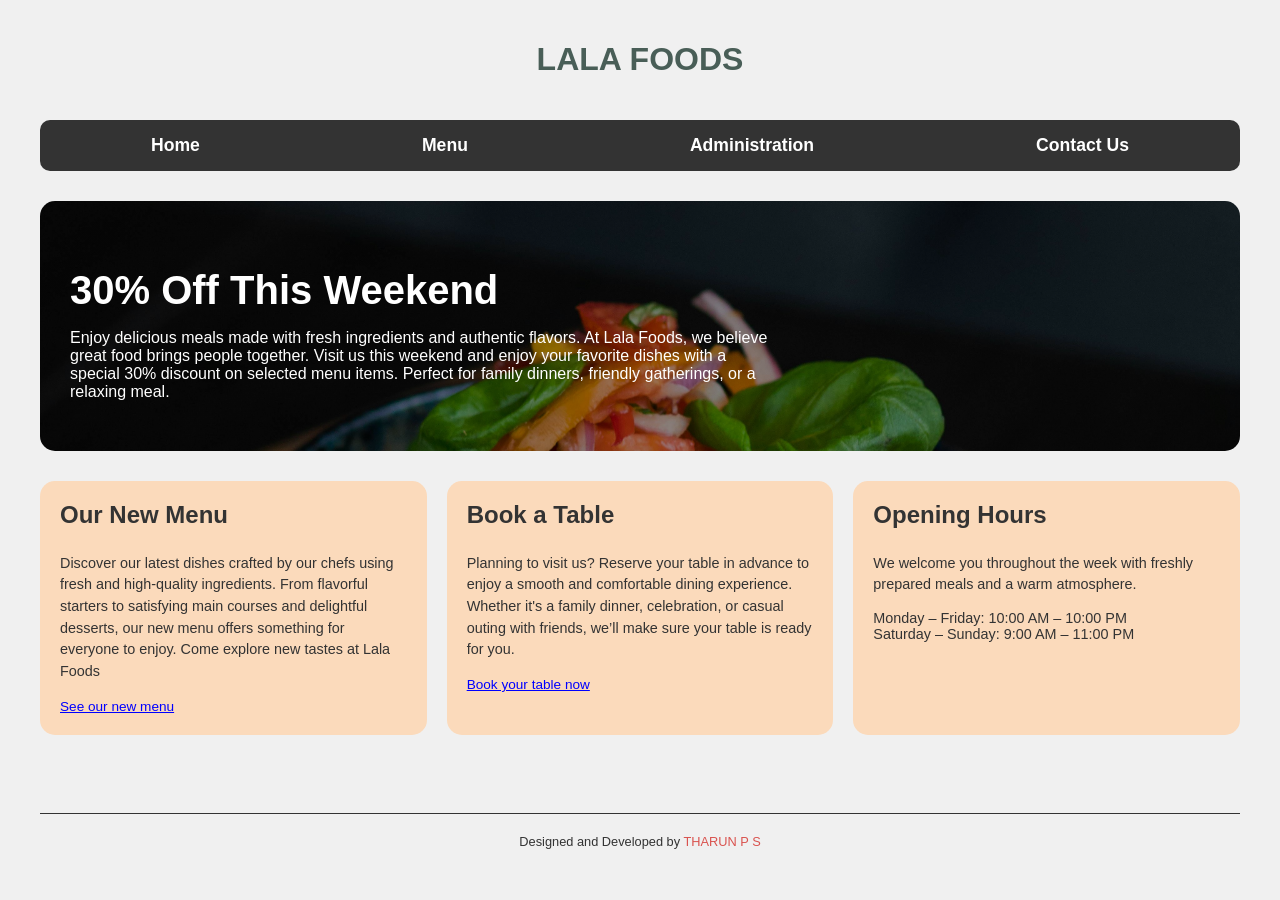
<file: project1/app1/static/index.html>
<!doctype html>
<html lang="en">
  <head>
    <meta charset="UTF-8" />
    <meta name="viewport" content="width=device-width, initial-scale=1.0" />
    <title>lala foods</title>
    <link rel="stylesheet" href="style.css" />
  </head>
  <body>
    <header>
      <h1>lala foods</h1>
    </header>

    <nav>
      <ul>
        <li><a href="#">Home</a></li>
        <li><a href="./menu.html">Menu</a></li>
        <li><a href="./admin.html">Administration</a></li>
        <li><a href="./contact.html">Contact Us</a></li>
      </ul>
    </nav>

    <section class="hero">
      <div class="hero-content">
        <h2>30% Off This Weekend</h2>
        <p>
          Enjoy delicious meals made with fresh ingredients and authentic flavors.
          At Lala Foods, we believe great food brings people together. Visit us this 
          weekend and enjoy your favorite dishes with a special 30% discount on 
          selected menu items. Perfect for family dinners, friendly gatherings, 
          or a relaxing meal.
        </p>
      </div>
    </section>

    <main class="container">
      <div class="card">
        <h3>Our New Menu</h3>
        <p>
          Discover our latest dishes crafted by our chefs using fresh and high-quality
          ingredients. From flavorful starters to satisfying main courses and delightful
          desserts, our new menu offers something for everyone to enjoy. Come explore 
          new tastes at Lala Foods
        </p>
        <a href="./menu.html" class="link">See our new menu</a>
      </div>

      <div class="card">
        <h3>Book a Table</h3>
        <p>
          Planning to visit us? Reserve your table in advance to enjoy a smooth 
          and comfortable dining experience. Whether it's a family dinner, 
          celebration, or casual outing with friends, we’ll make sure your 
          table is ready for you.
        </p>
        <a href="#" class="link">Book your table now</a>
      </div>

      <div class="card">
        <h3>Opening Hours</h3>
        <p>We welcome you throughout the week with freshly prepared meals and a warm atmosphere.</p>
        <ul class="hours">
          <li>Monday – Friday: 10:00 AM – 10:00 PM</li>
          <li>Saturday – Sunday: 9:00 AM – 11:00 PM</li>
          
        </ul>
      </div>
    </main>

    <footer>
      <hr class="footer-line" />
      <p class="credits">
        Designed and Developed by <span class="author">THARUN P S</span>
      </p>
    </footer>
  </body>
</html>
</file>
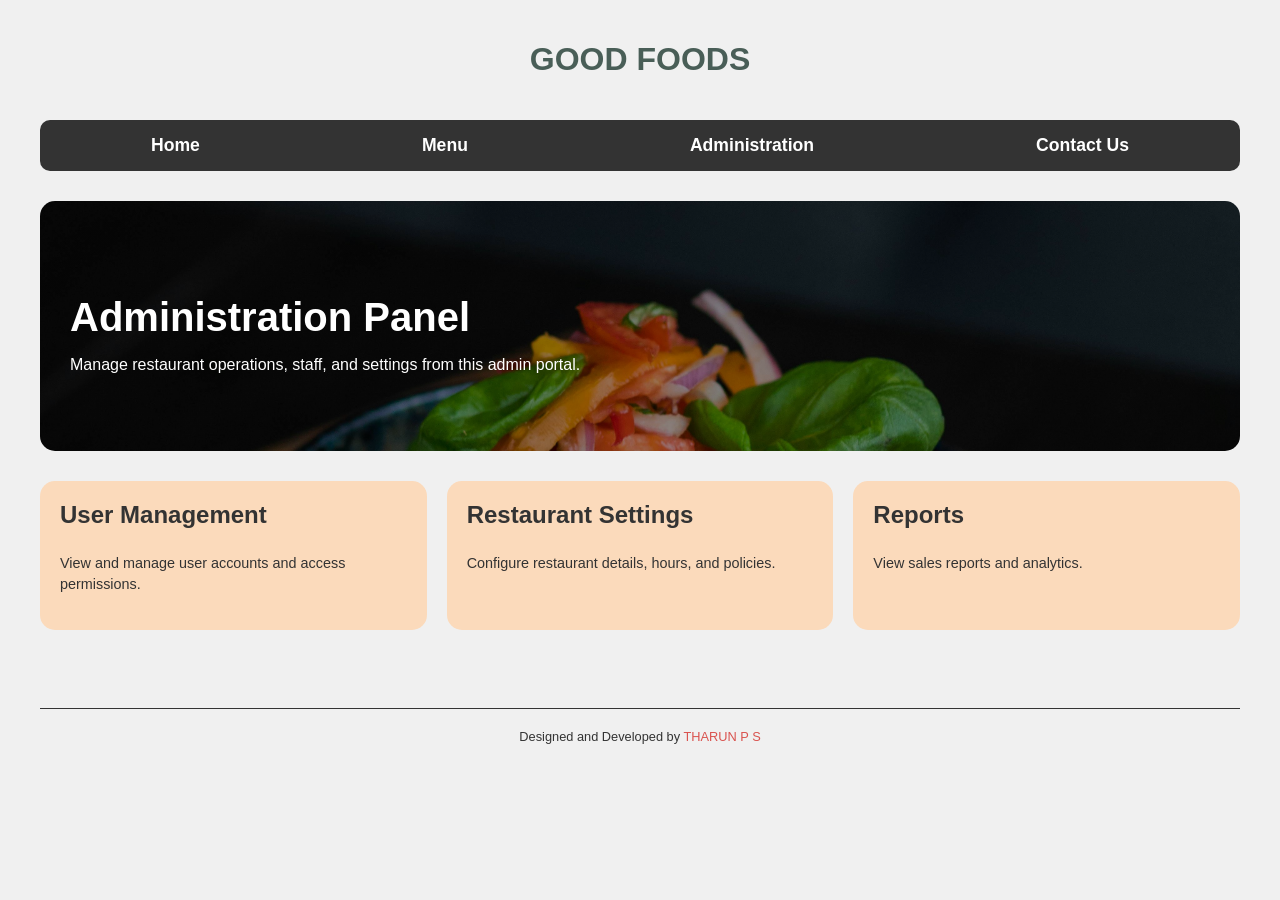
<file: project1/app1/static/admin.html>
<!doctype html>
<html lang="en">
  <head>
    <meta charset="UTF-8" />
    <meta name="viewport" content="width=device-width, initial-scale=1.0" />
    <title>Administration | Good Foods</title>
    <link rel="stylesheet" href="style.css" />
  </head>
  <body>
    <header>
      <h1>Good Foods</h1>
    </header>

    <nav>
      <ul>
        <li><a href="./index.html">Home</a></li>
        <li><a href="./menu.html">Menu</a></li>
        <li><a href="./admin.html">Administration</a></li>
        <li><a href="./contact.html">Contact Us</a></li>
      </ul>
    </nav>

    <section class="hero">
      <div class="hero-content">
        <h2>Administration Panel</h2>
        <p>
          Manage restaurant operations, staff, and settings from this admin
          portal.
        </p>
      </div>
    </section>

    <main class="container">
      <div class="card">
        <h3>User Management</h3>
        <p>View and manage user accounts and access permissions.</p>
      </div>

      <div class="card">
        <h3>Restaurant Settings</h3>
        <p>Configure restaurant details, hours, and policies.</p>
      </div>

      <div class="card">
        <h3>Reports</h3>
        <p>View sales reports and analytics.</p>
      </div>
    </main>
    <footer>
      <hr class="footer-line" />
      <p class="credits">
        Designed and Developed by <span class="author">THARUN P S</span>
      </p>
    </footer>
  </body>
</html>
</file>
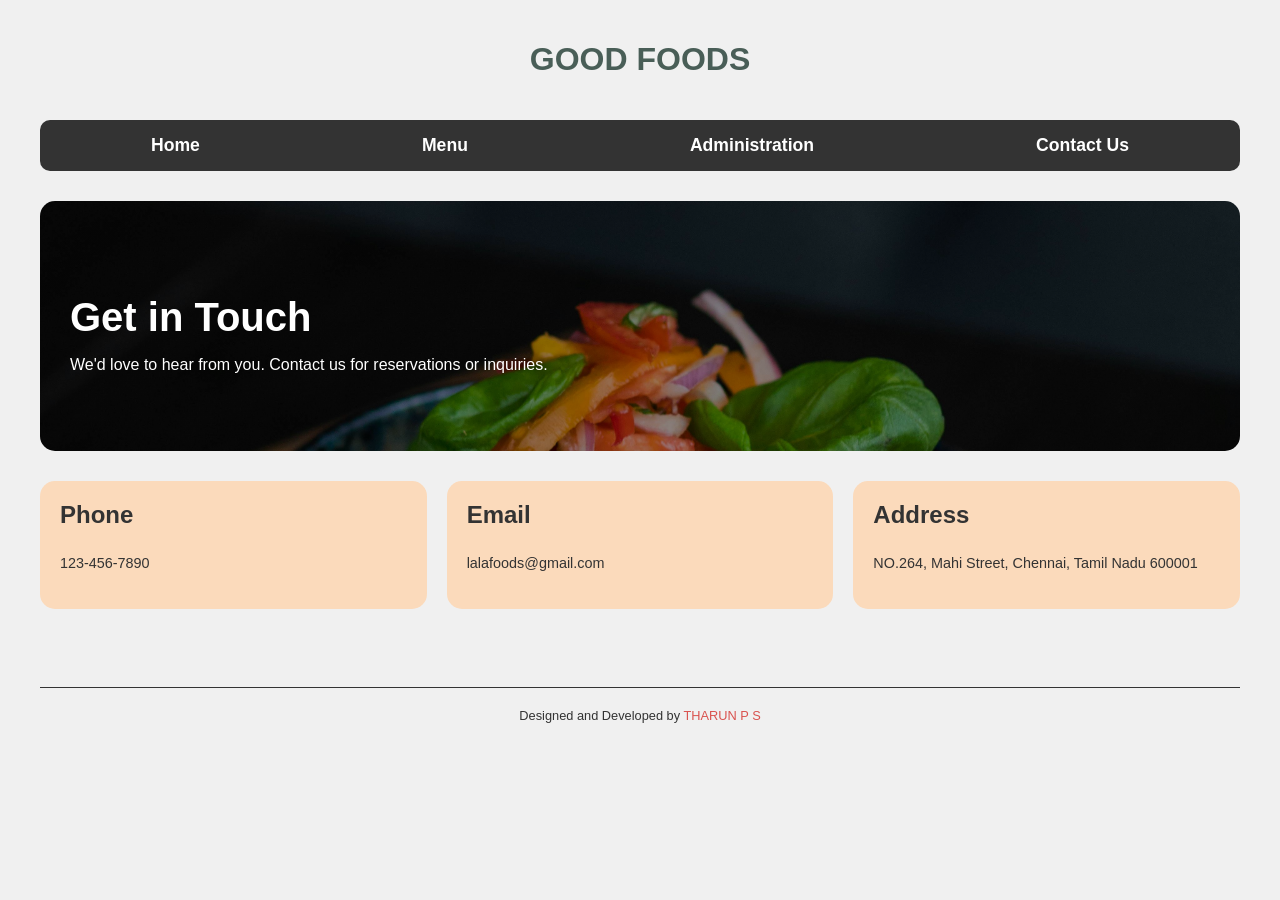
<file: project1/app1/static/contact.html>
<!doctype html>
<html lang="en">
  <head>
    <meta charset="UTF-8" />
    <meta name="viewport" content="width=device-width, initial-scale=1.0" />
    <title>Contact Us | Good Foods</title>
    <link rel="stylesheet" href="style.css" />
  </head>
  <body>
    <header>
      <h1>Good Foods</h1>
    </header>

    <nav>
      <ul>
        <li><a href="./index.html">Home</a></li>
        <li><a href="./menu.html">Menu</a></li>
        <li><a href="./admin.html">Administration</a></li>
        <li><a href="./contact.html">Contact Us</a></li>
      </ul>
    </nav>

    <section class="hero">
      <div class="hero-content">
        <h2>Get in Touch</h2>
        <p>
          We'd love to hear from you. Contact us for reservations or inquiries.
        </p>
      </div>
    </section>

    <main class="container">
      <div class="card">
        <h3>Phone</h3>
        <p>123-456-7890</p>
      </div>

      <div class="card">
        <h3>Email</h3>
        <p>lalafoods@gmail.com</p>
      </div>

      <div class="card">
        <h3>Address</h3>
        <p>NO.264, Mahi Street, Chennai, Tamil Nadu 600001</p>
      </div>
    </main>
    <footer>
      <hr class="footer-line" />
      <p class="credits">
        Designed and Developed by <span class="author">THARUN P S</span>
      </p>
    </footer>
  </body>
</html>
</file>
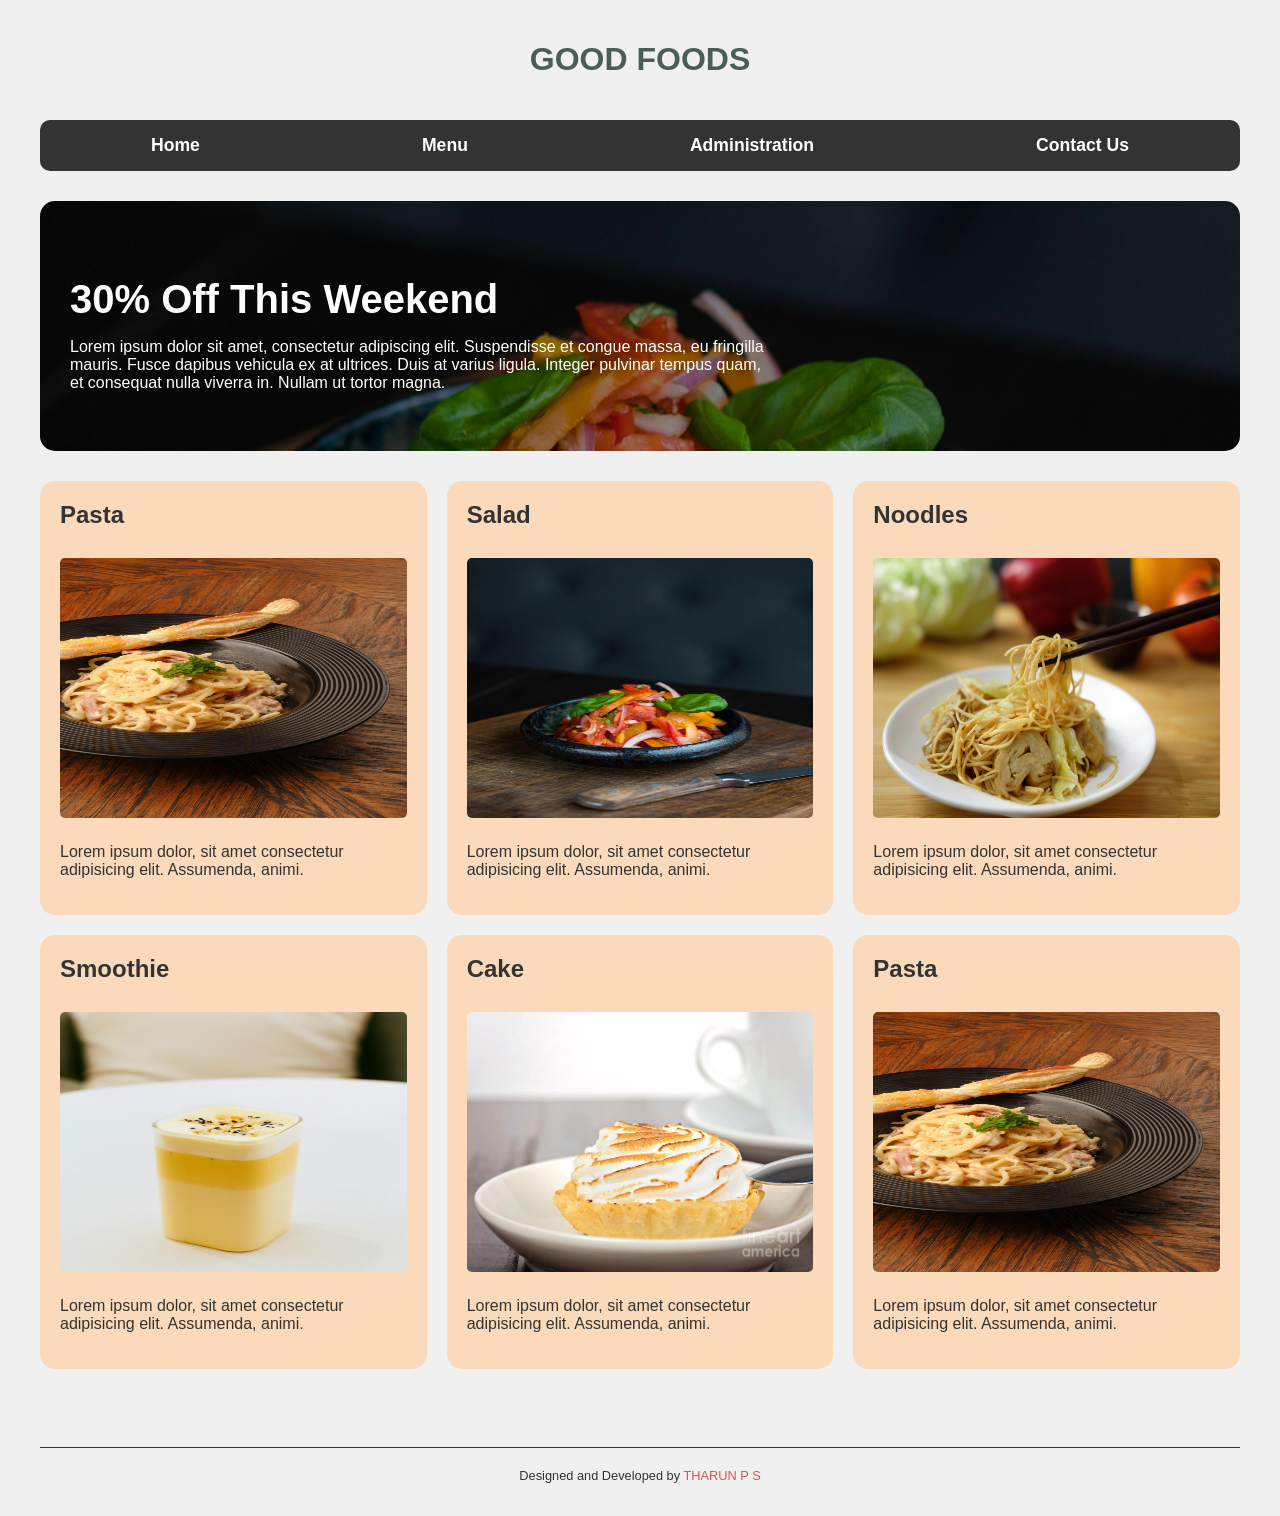
<file: project1/app1/static/menu.html>
<!doctype html>
<html lang="en">
  <head>
    <meta charset="UTF-8" />
    <meta name="viewport" content="width=device-width, initial-scale=1.0" />
    <title>Menu | lala foods</title>
    <link rel="stylesheet" href="style.css" />
  </head>
  <body>
    <header>
      <h1>Good Foods</h1>
    </header>

    <nav>
      <ul>
        <li><a href="./index.html">Home</a></li>
        <li><a href="./menu.html">Menu</a></li>
        <li><a href="./admin.html">Administration</a></li>
        <li><a href="./contact.html">Contact Us</a></li>
      </ul>
    </nav>

    <section class="hero">
      <div class="hero-content">
        <h2>30% Off This Weekend</h2>
        <p>
          Lorem ipsum dolor sit amet, consectetur adipiscing elit. Suspendisse
          et congue massa, eu fringilla mauris. Fusce dapibus vehicula ex at
          ultrices. Duis at varius ligula. Integer pulvinar tempus quam, et
          consequat nulla viverra in. Nullam ut tortor magna.
        </p>
      </div>
    </section>

    <main class="menu-container">
      <div class="menu-card">
        <h3>Pasta</h3>
        <img src="./pasta.jpg" />
        <p>
          Lorem ipsum dolor, sit amet consectetur adipisicing elit. Assumenda,
          animi.
        </p>
      </div>

      <div class="menu-card">
        <h3>Salad</h3>
        <img src="./salad.jpg" />
        <p>
          Lorem ipsum dolor, sit amet consectetur adipisicing elit. Assumenda,
          animi.
        </p>
      </div>

      <div class="menu-card">
        <h3>Noodles</h3>
        <img src="./noodles.jpg" />
        <p>
          Lorem ipsum dolor, sit amet consectetur adipisicing elit. Assumenda,
          animi.
        </p>
      </div>

      <div class="menu-card">
        <h3>Smoothie</h3>
        <img src="./smoothie.jpg" />
        <p>
          Lorem ipsum dolor, sit amet consectetur adipisicing elit. Assumenda,
          animi.
        </p>
      </div>

      <div class="menu-card">
        <h3>Cake</h3>
        <img src="./cake.jpg" />
        <p>
          Lorem ipsum dolor, sit amet consectetur adipisicing elit. Assumenda,
          animi.
        </p>
      </div>

      <div class="menu-card">
        <h3>Pasta</h3>
        <img src="./pasta.jpg" />
        <p>
          Lorem ipsum dolor, sit amet consectetur adipisicing elit. Assumenda,
          animi.
        </p>
      </div>
    </main>

    <footer>
      <hr class="footer-line" />
      <p class="credits">
        Designed and Developed by <span class="author">THARUN P S</span>
      </p>
    </footer>
  </body>
</html>
</file>
<file: project1/app1/static/style.css>
body {
  font-family: "Segoe UI", Tahoma, Geneva, Verdana, sans-serif;
  margin: 0;
  padding: 0;
  background-color: #f0f0f0;
  color: #333;
}

header {
  text-align: center;
  padding: 20px 0;
}

h1 {
  color: #495e57;
  text-transform: uppercase;
  font-weight: bold;
}

nav {
  background-color: #333;
  margin: 0 40px;
  border-radius: 10px;
}

nav ul {
  list-style: none;
  display: flex;
  justify-content: space-around;
  padding: 15px 0;
  margin: 0;
}

nav a {
  text-decoration: none;
  color: white;
  font-weight: bold;
  font-size: 1.1rem;
}

.hero {
  margin: 30px 40px;
  height: 250px;
  background:
    linear-gradient(rgba(0, 0, 0, 0.4), rgba(0, 0, 0, 0.4)), url("./salad.jpg");
  background-size: cover;
  background-position: center;
  border-radius: 15px;
  display: flex;
  align-items: center;
  padding: 0 30px;
}

.hero-content {
  color: white;
  max-width: 700px;
}

.hero-content h2 {
  font-size: 2.5rem;
  margin-bottom: 10px;
}

.container {
  display: flex;
  justify-content: space-between;
  padding: 0 40px;
  gap: 20px;
}

.card {
  background-color: #fbdabb;
  padding: 20px;
  border-radius: 15px;
  flex: 1;
}

.card h3 {
  margin-top: 0;
  font-size: 1.5rem;
}

.card img {
  width: 100%;
  border-radius: 5px;
  margin: 15px 0;
}

.card p {
  font-size: 0.9rem;
  line-height: 1.5;
}

.link {
  color: blue;
  text-decoration: underline;
  font-size: 0.85rem;
}

.hours {
  list-style: none;
  padding: 0;
  font-size: 0.9rem;
}

footer {
  margin-top: 50px;
  padding: 20px 40px;
}

.footer-line {
  flex-grow: 1;
  border: 0;
  border-top: 1px solid #333;
}

.credits {
  text-align: center;
  font-size: 0.8rem;
  margin-top: 20px;
}

.author {
  color: #d9534f;
}

.menu-container {
  display: grid;
  grid-template-columns: repeat(3, 1fr);
  justify-content: space-between;
  padding: 0 40px;
  gap: 20px;
}

.menu-card {
  background-color: #fbdabb;
  padding: 20px;
  border-radius: 15px;
  flex: 1;
}

.menu-card h3 {
  margin-top: 0;
  font-size: 1.5rem;
}

.menu-card img {
  width: 100%;
  border-radius: 5px;
  margin: 5px 0;
  aspect-ratio: 4/3;
}

.card p {
  font-size: 0.9rem;
  line-height: 1.5;
}
</file>
